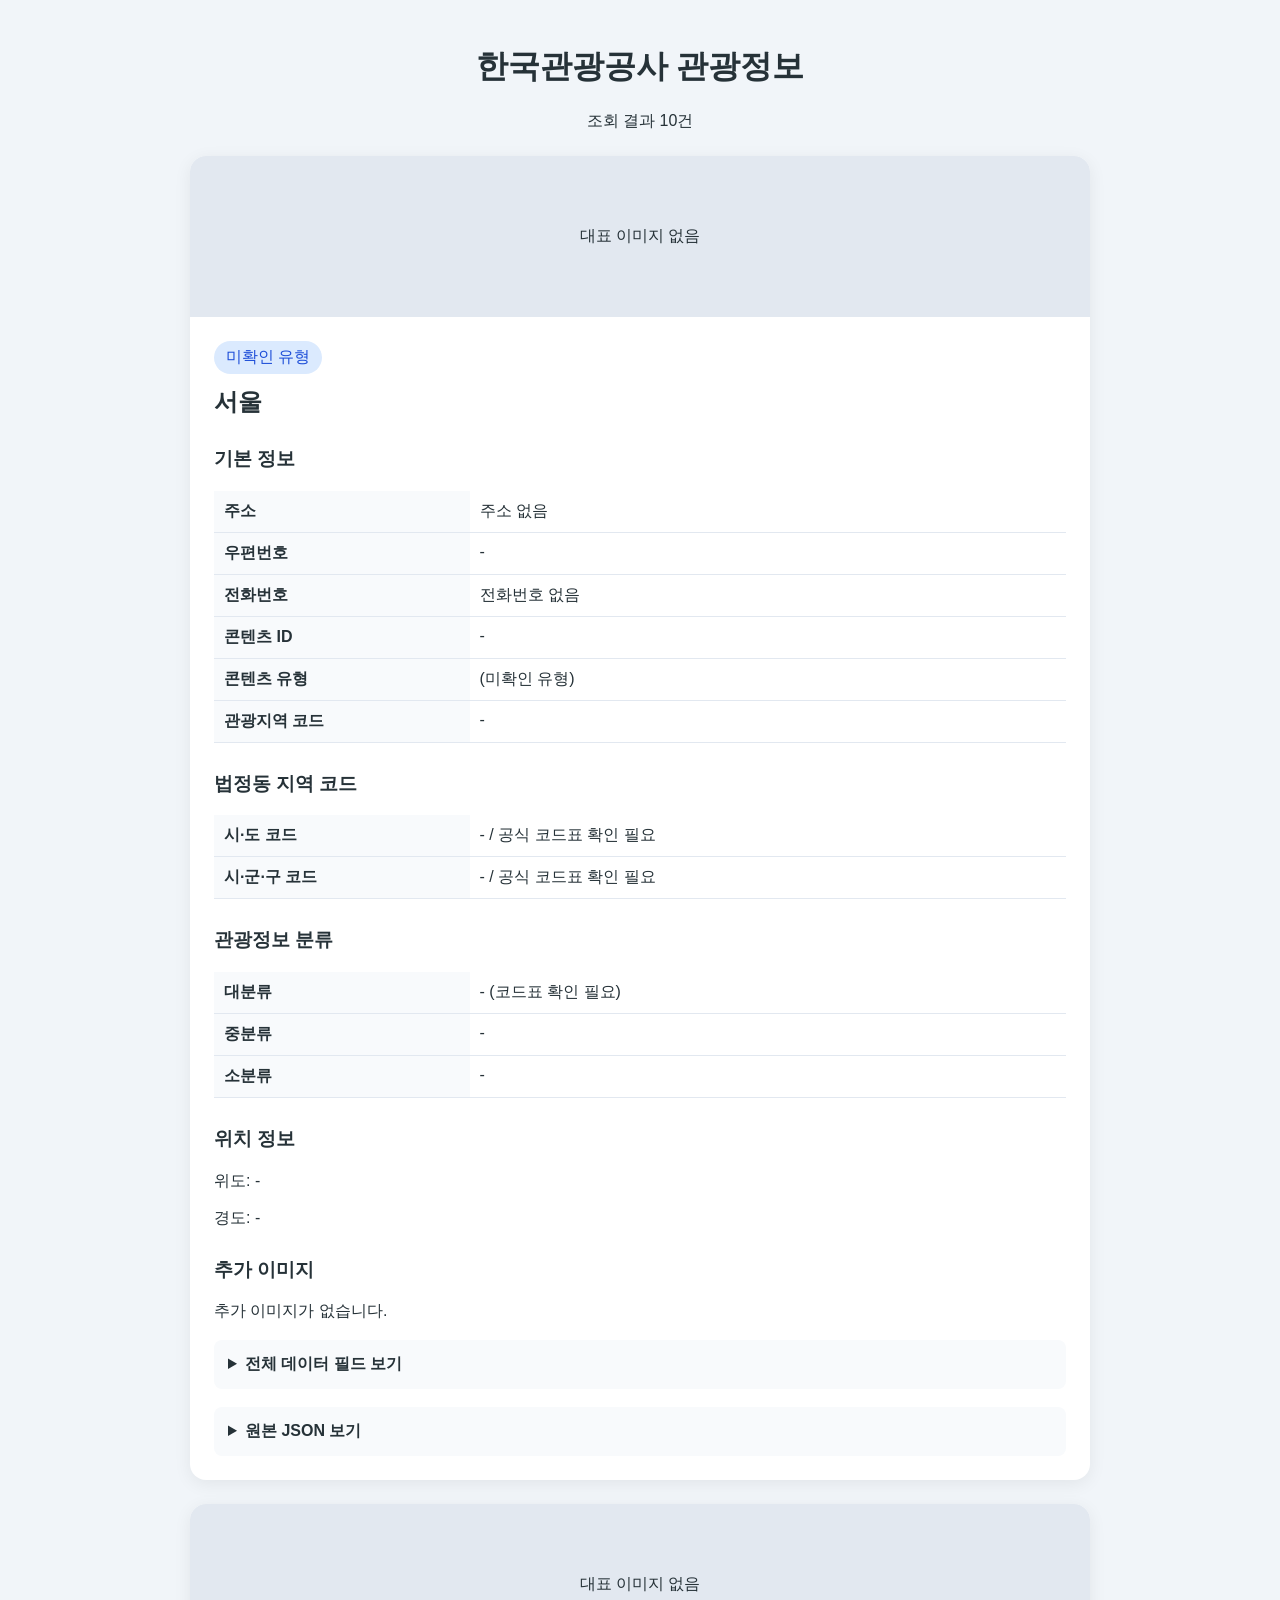
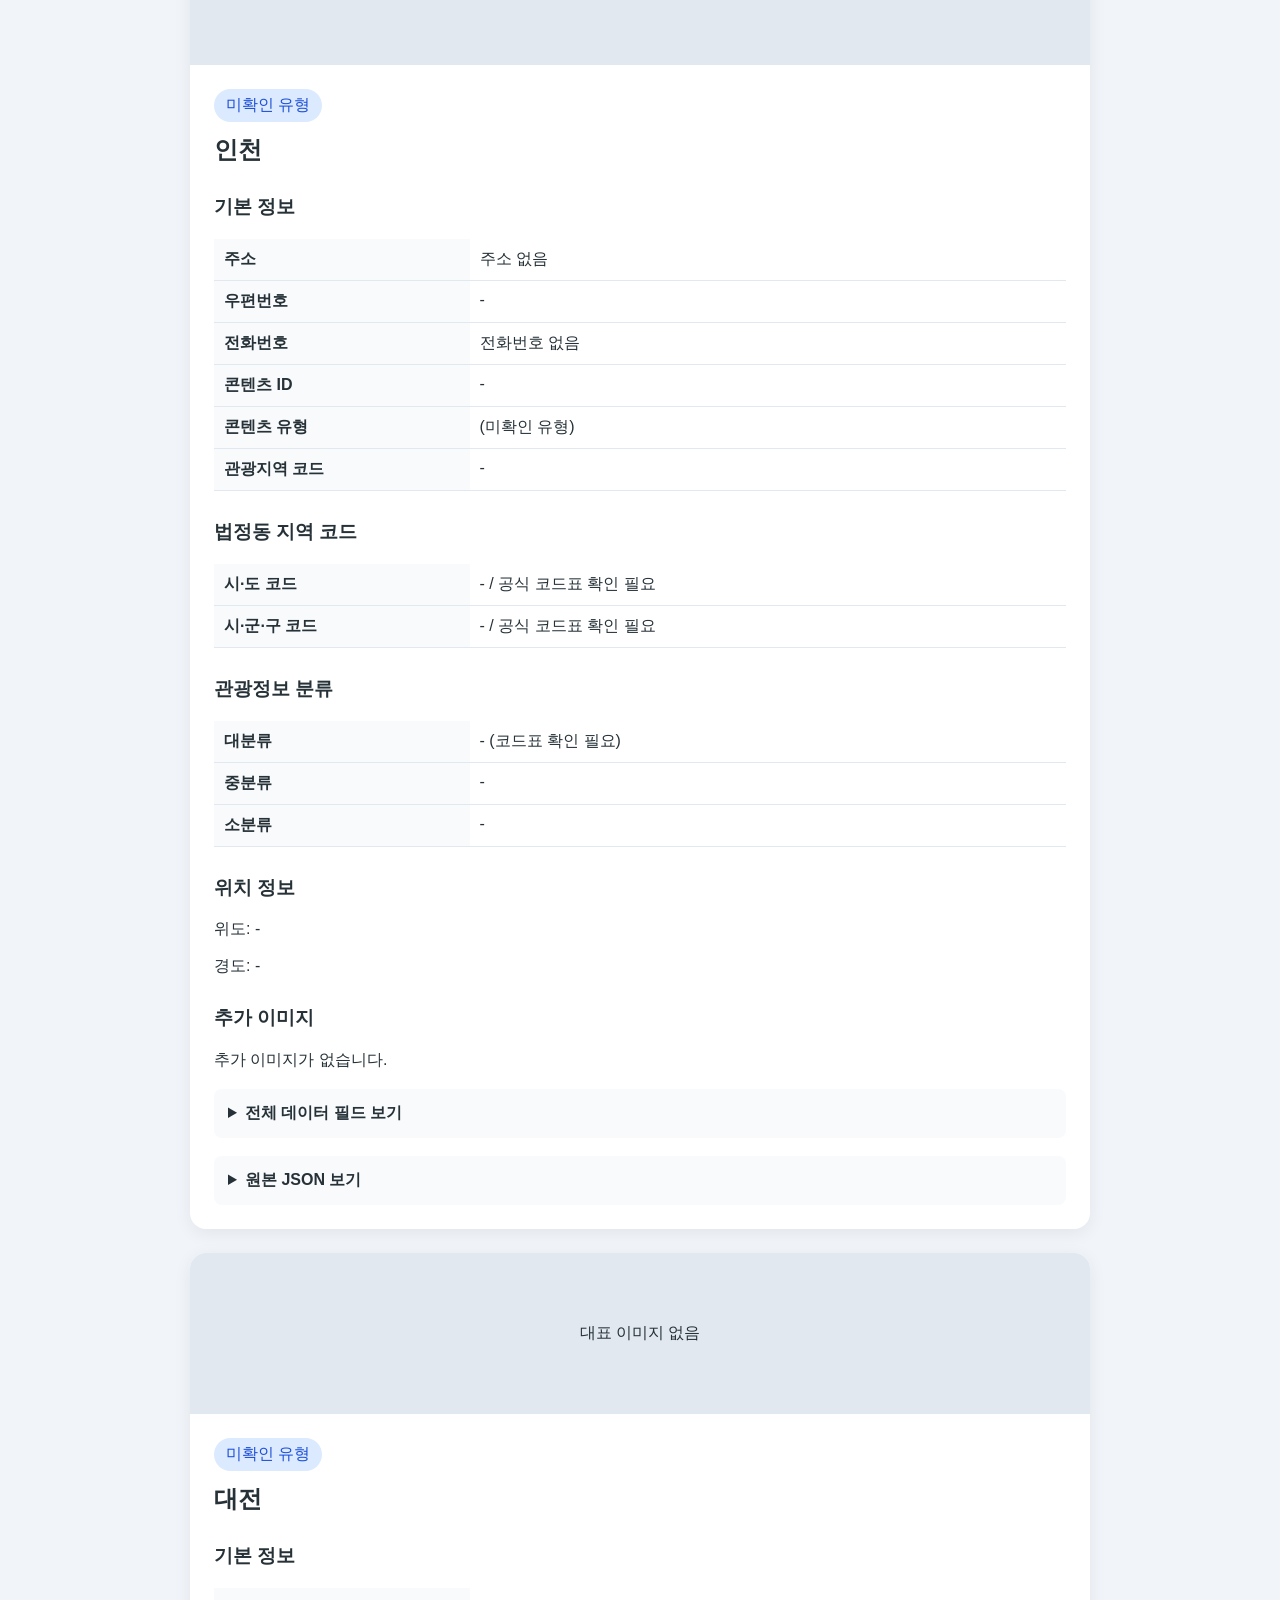
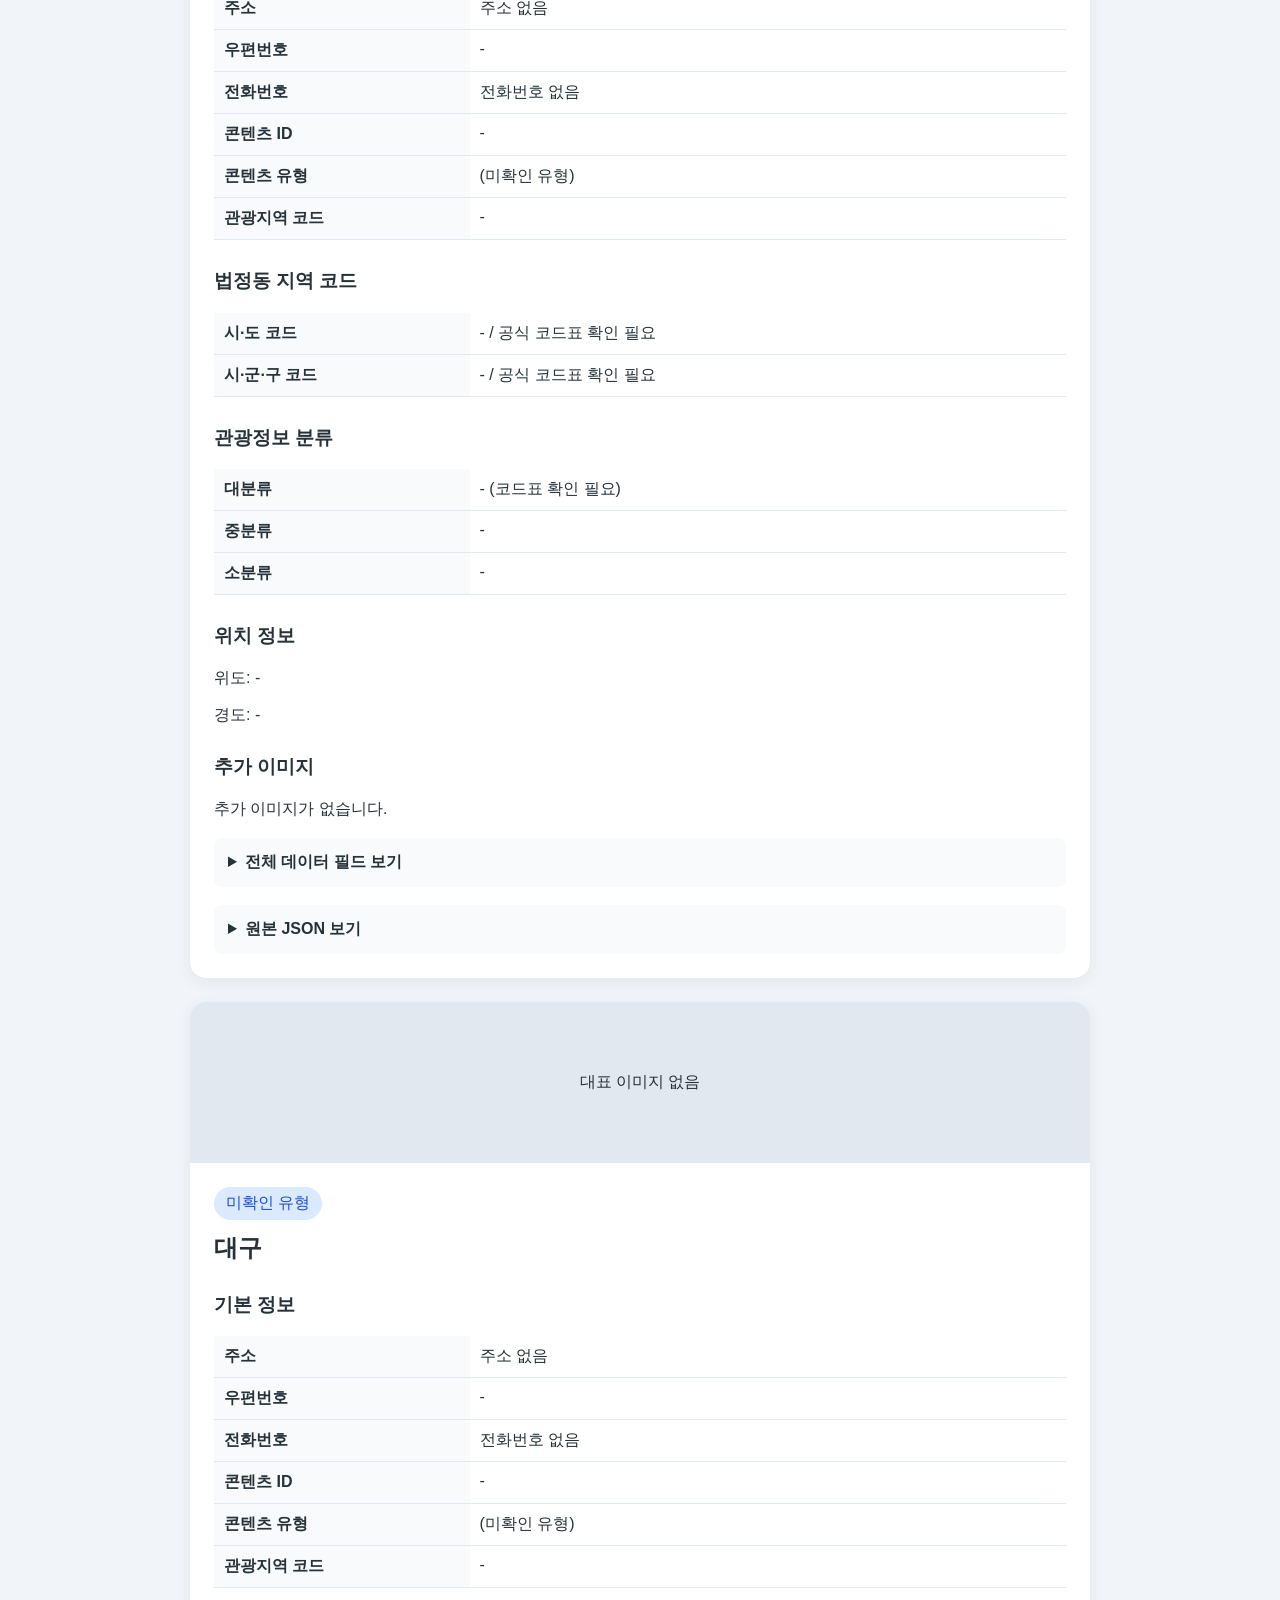
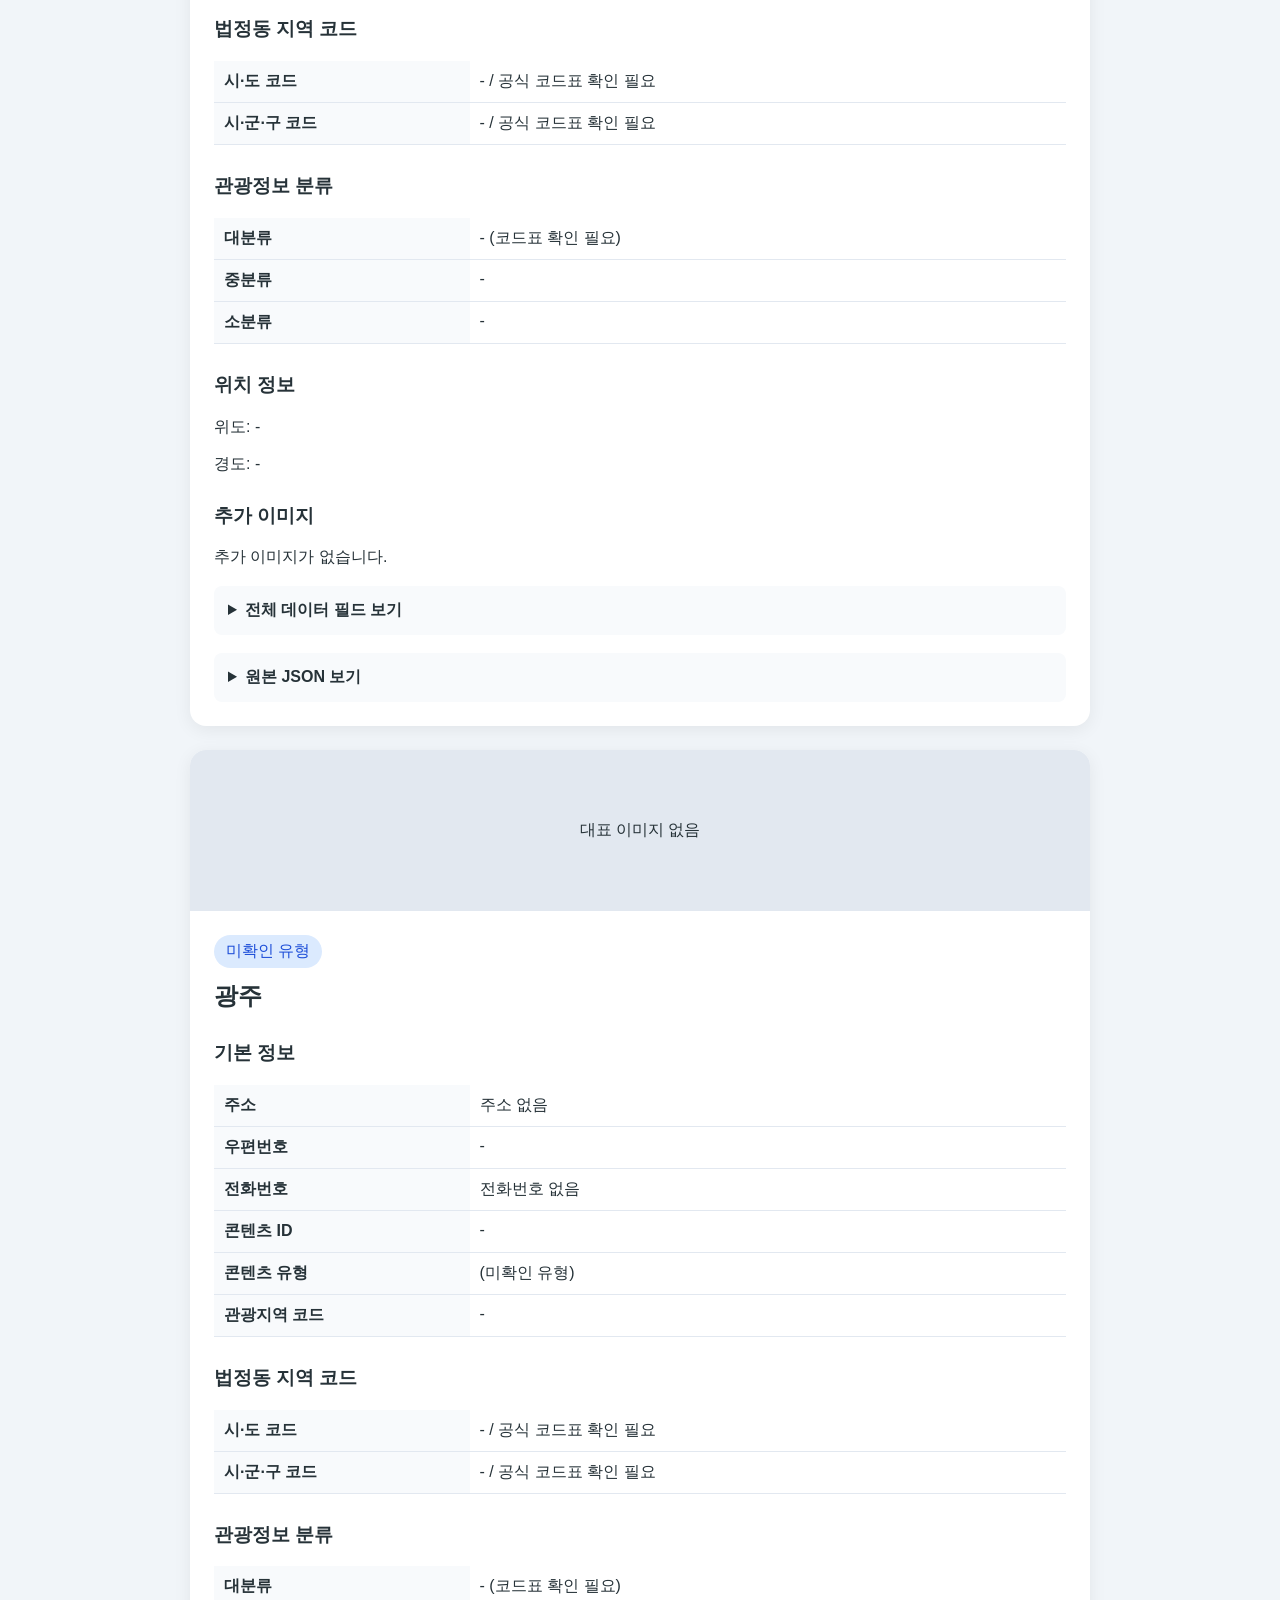
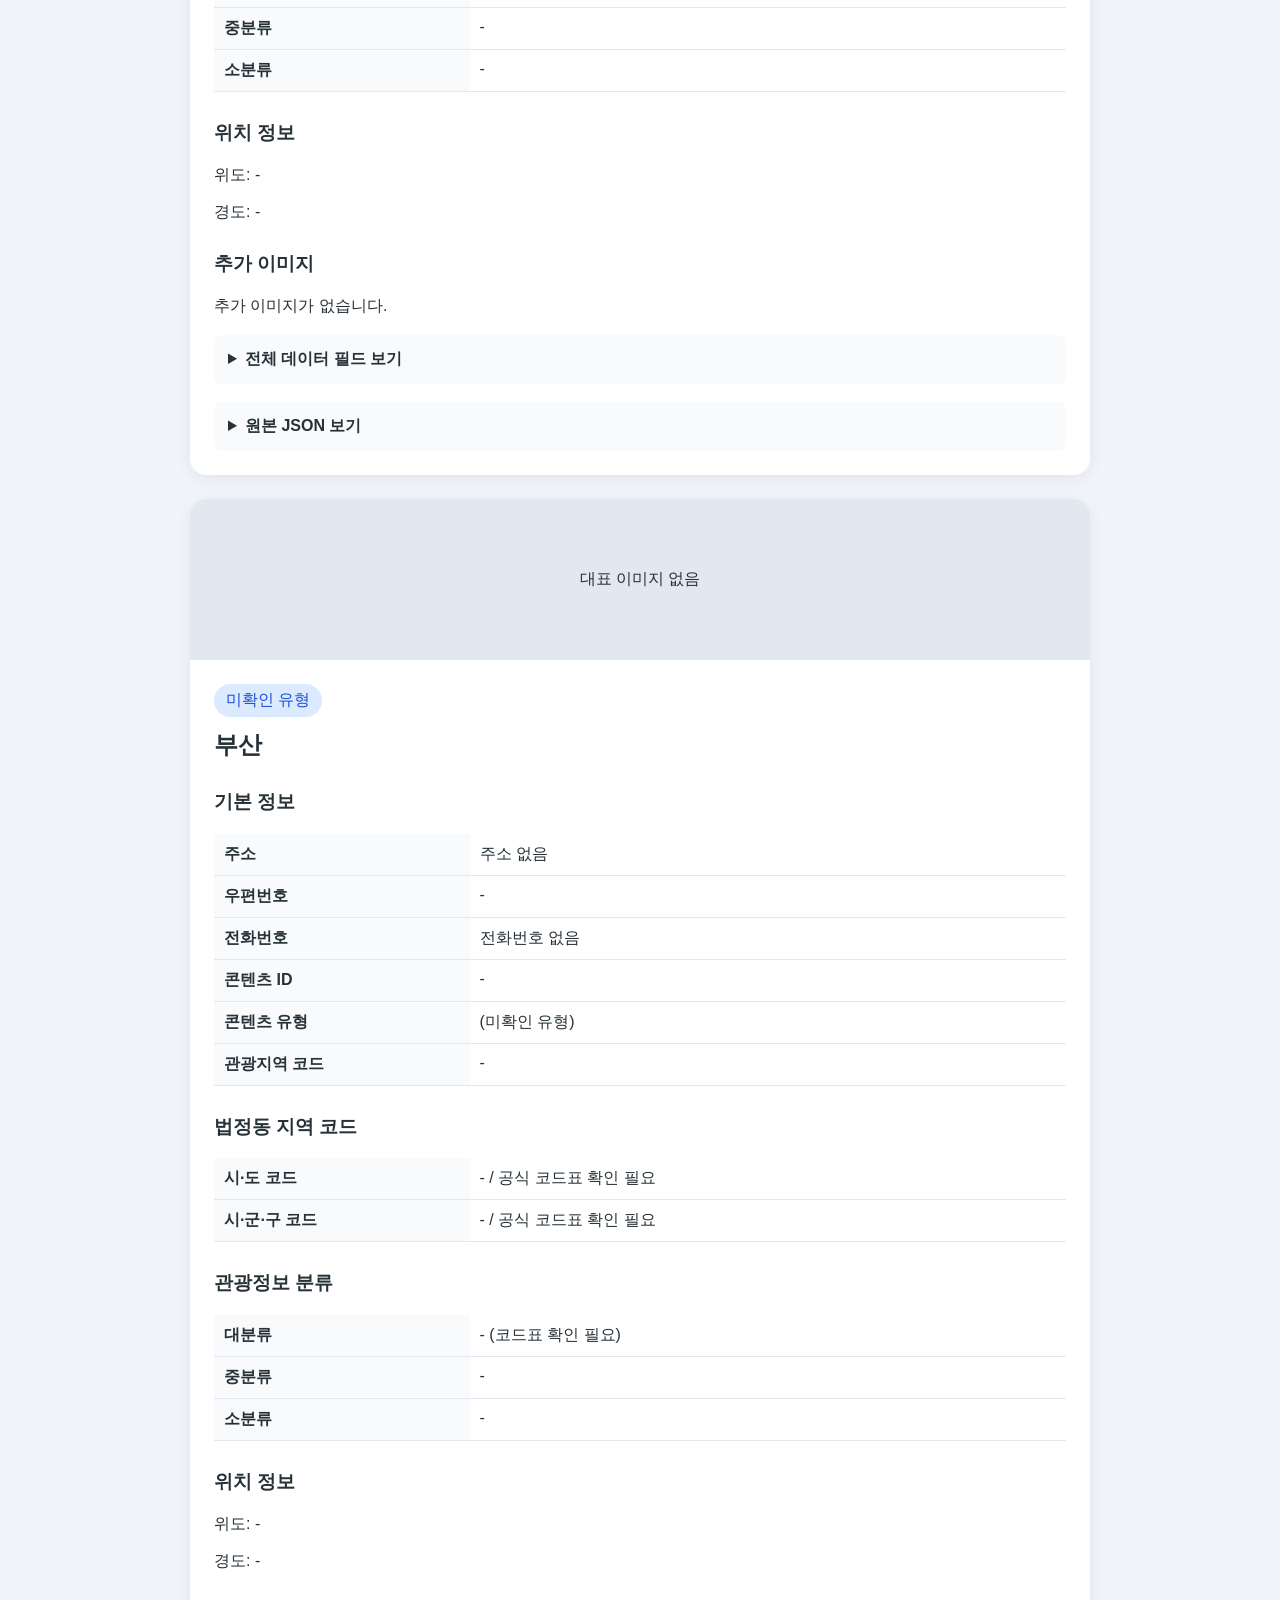
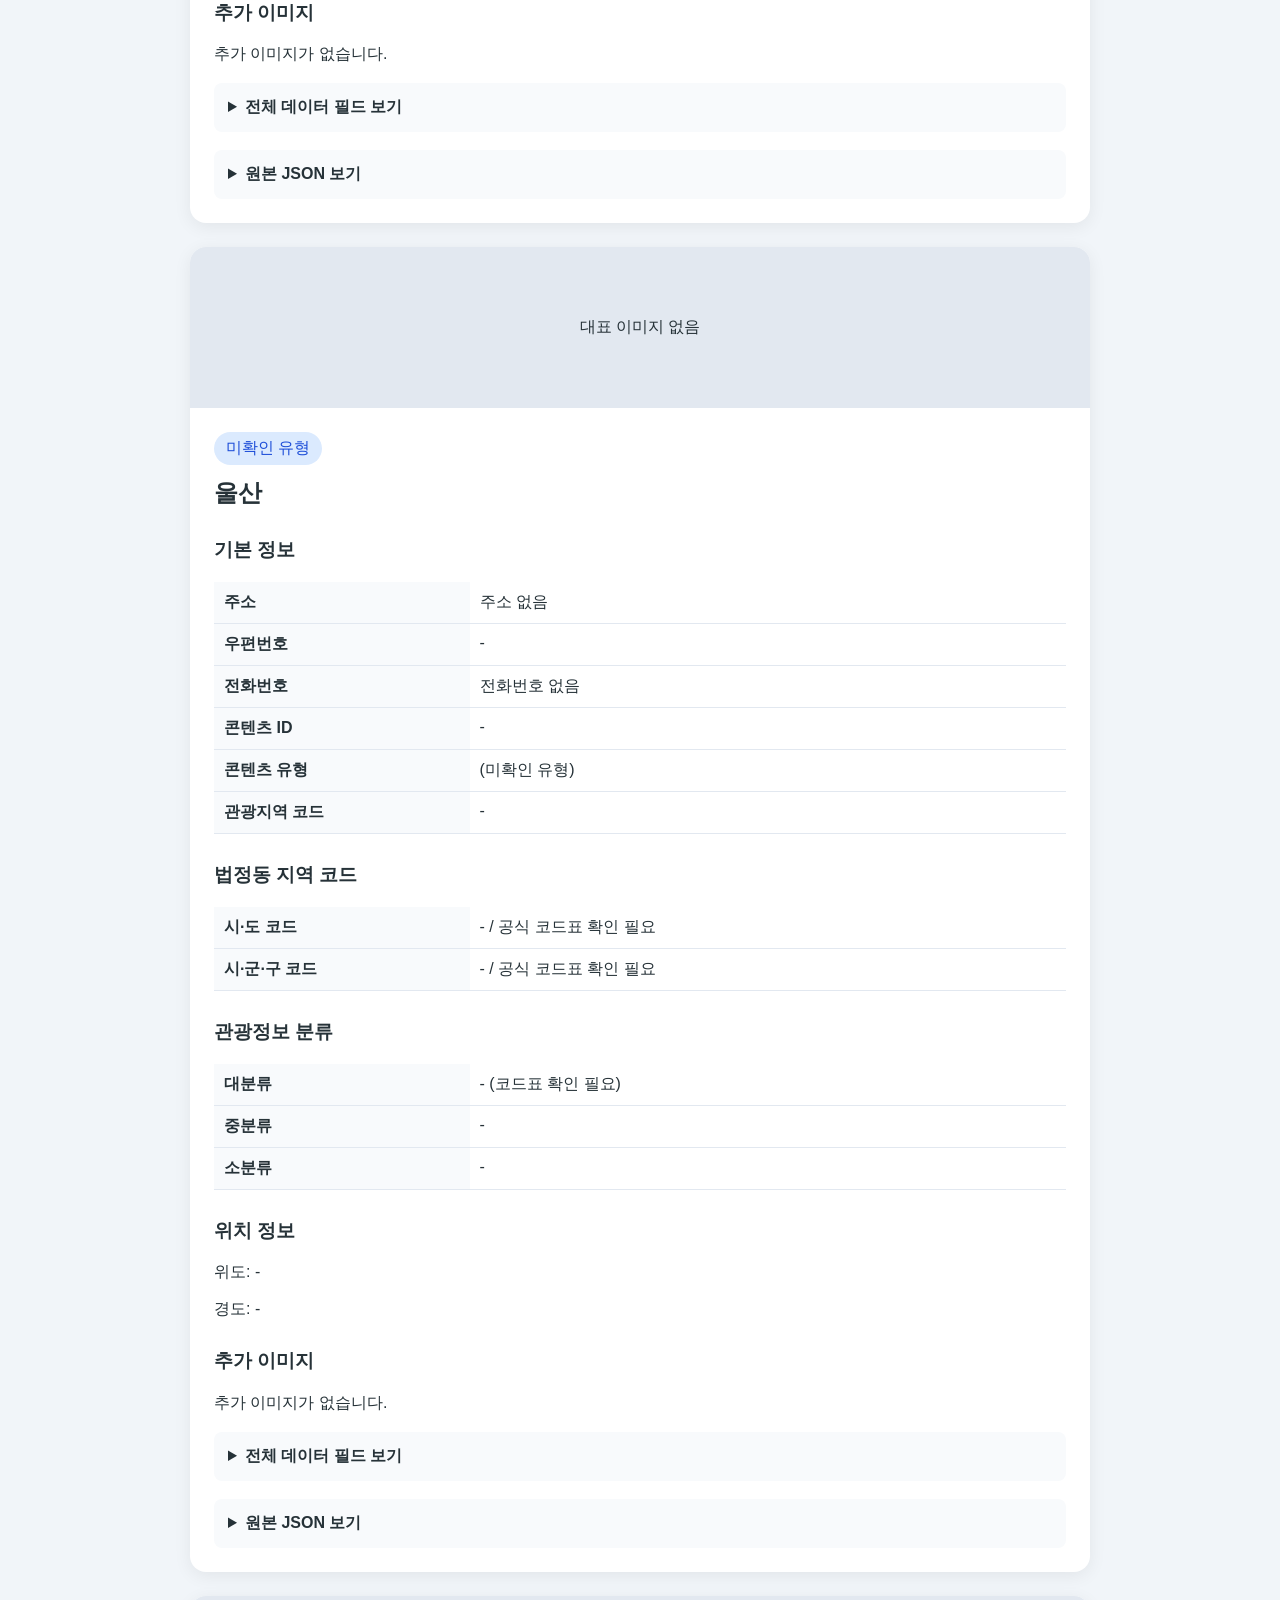
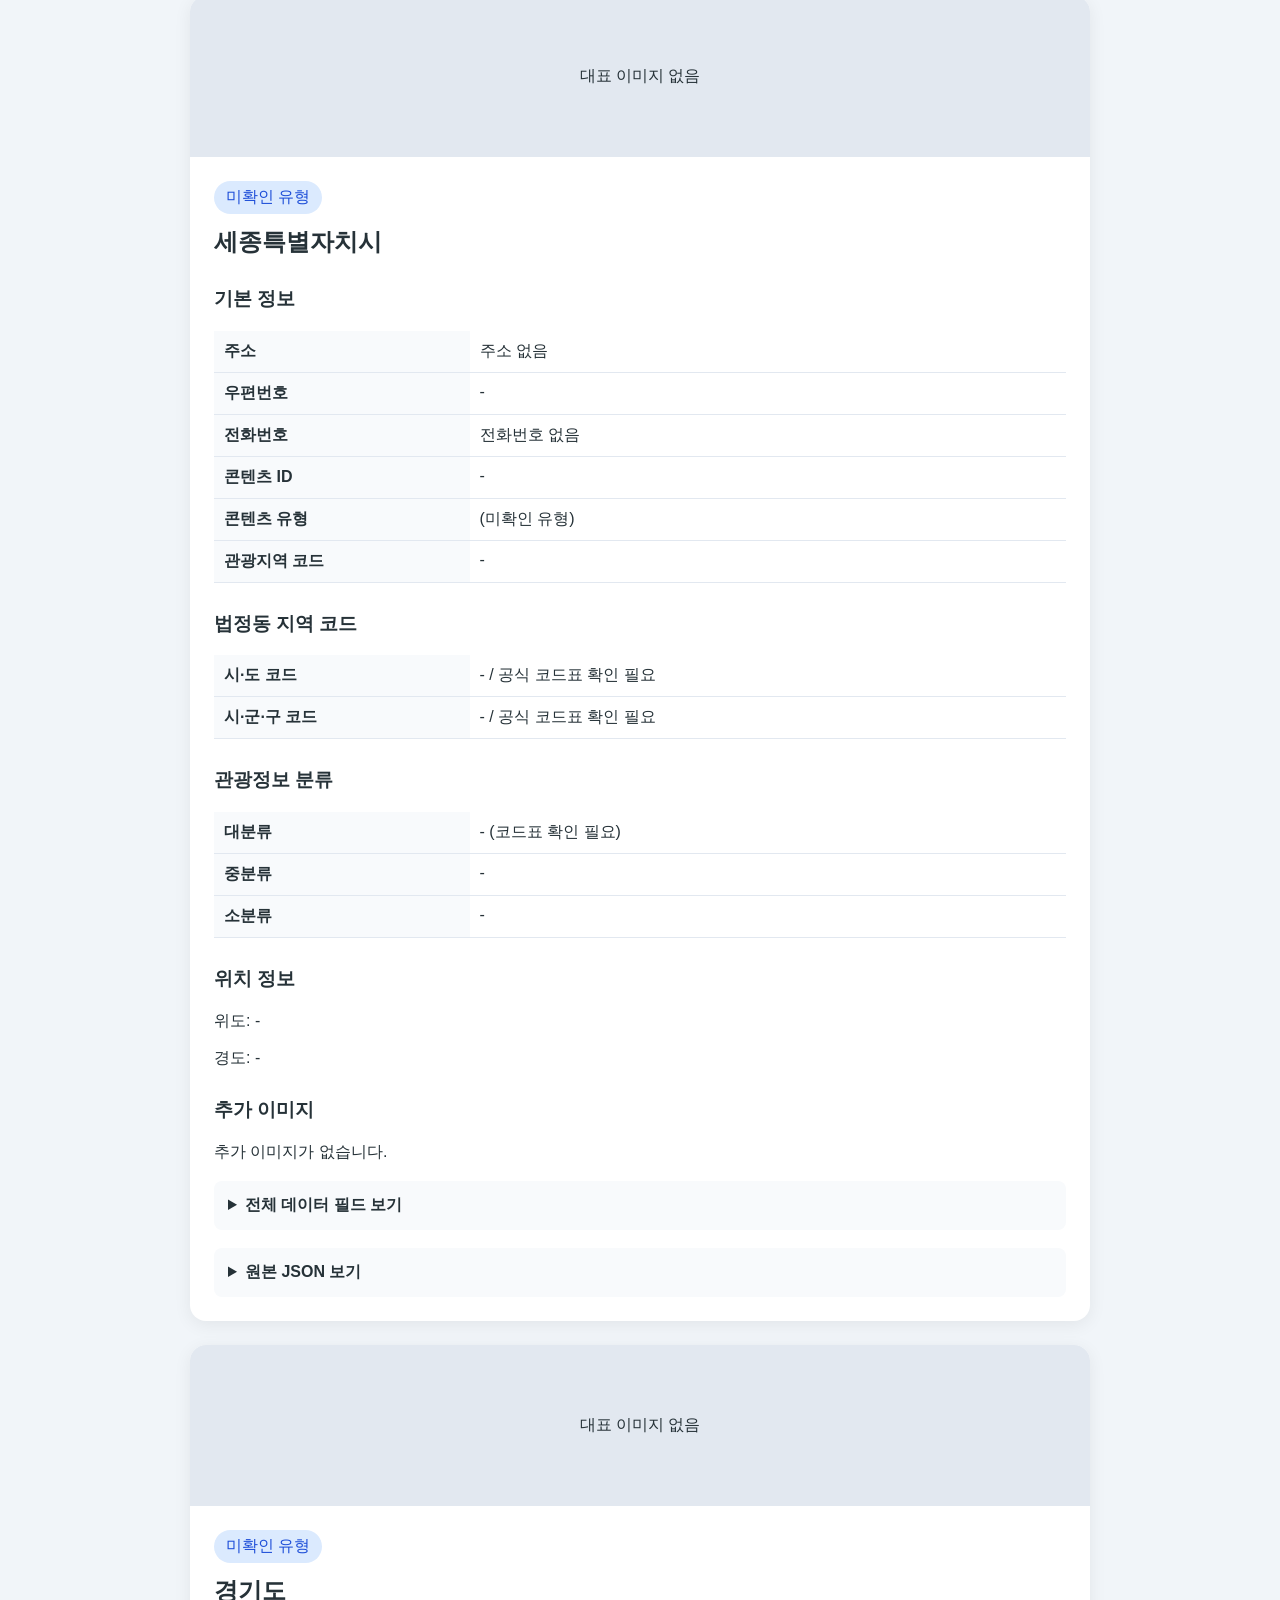
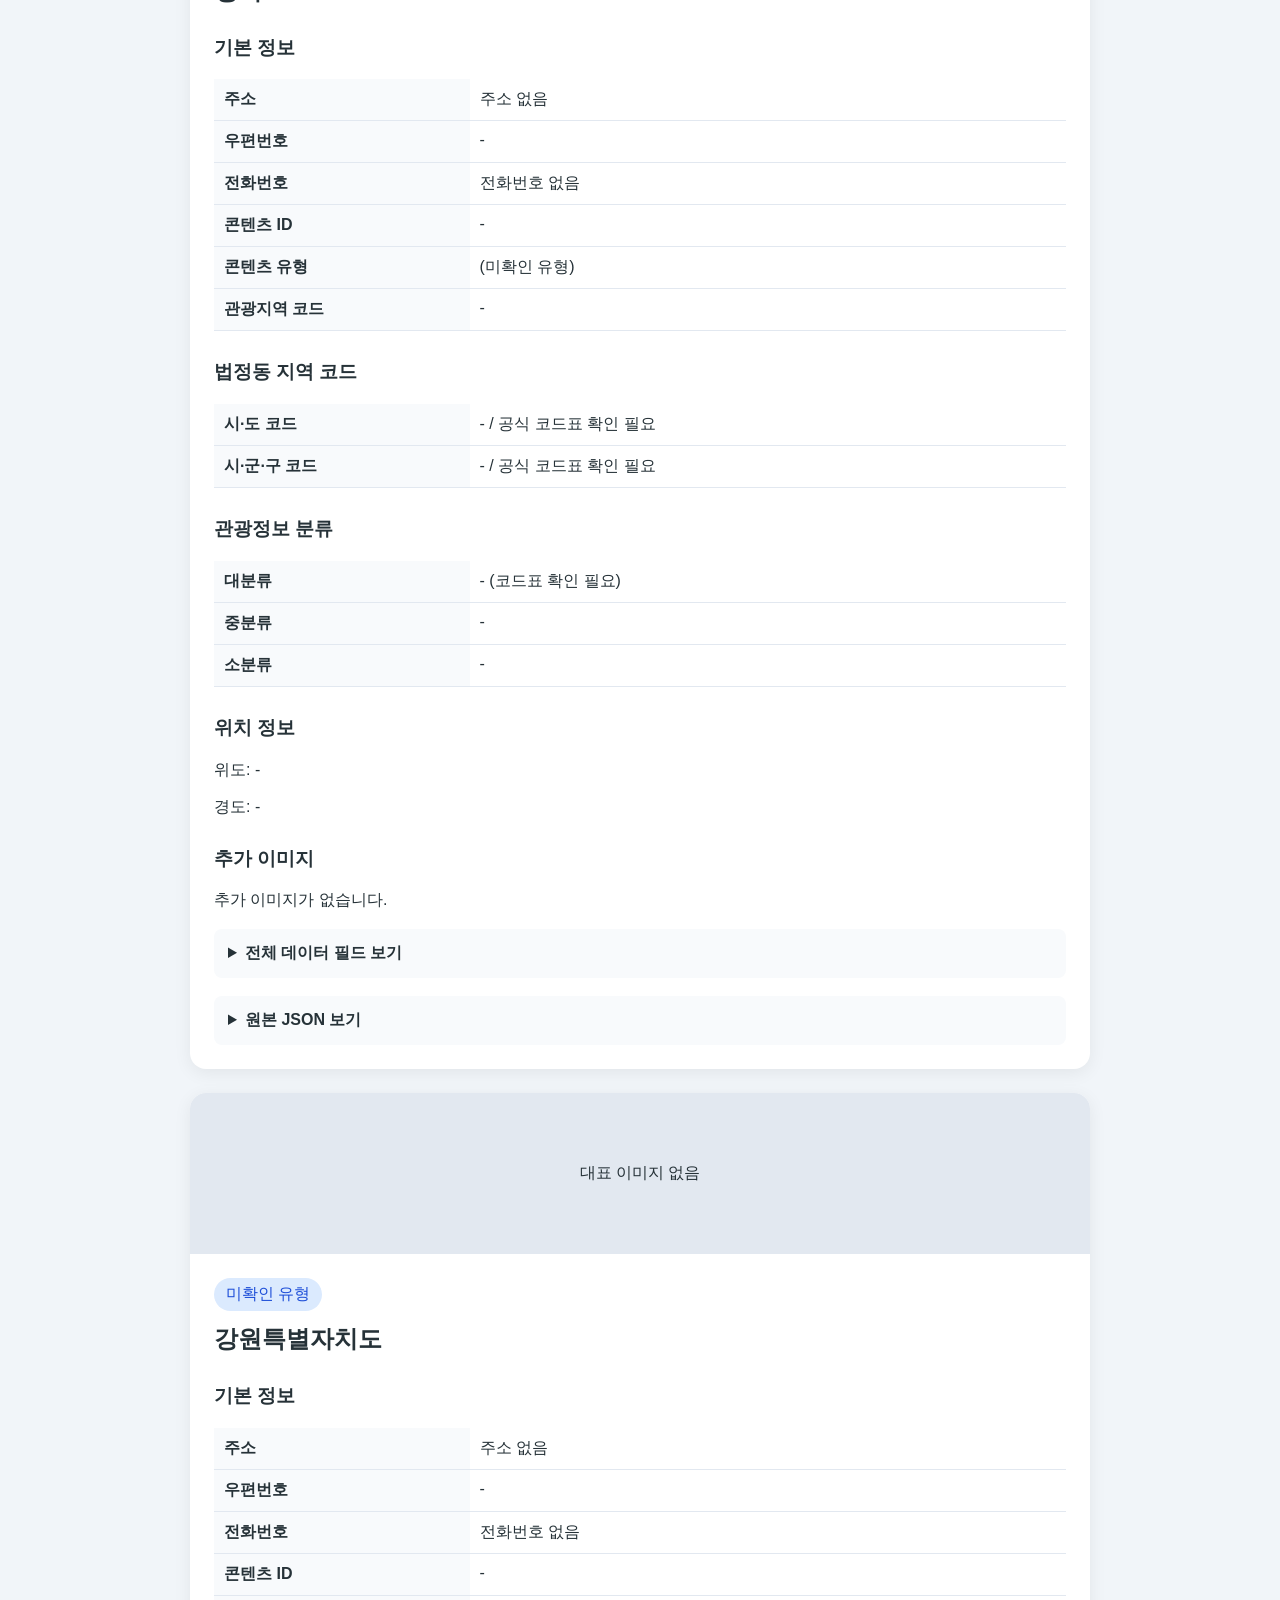
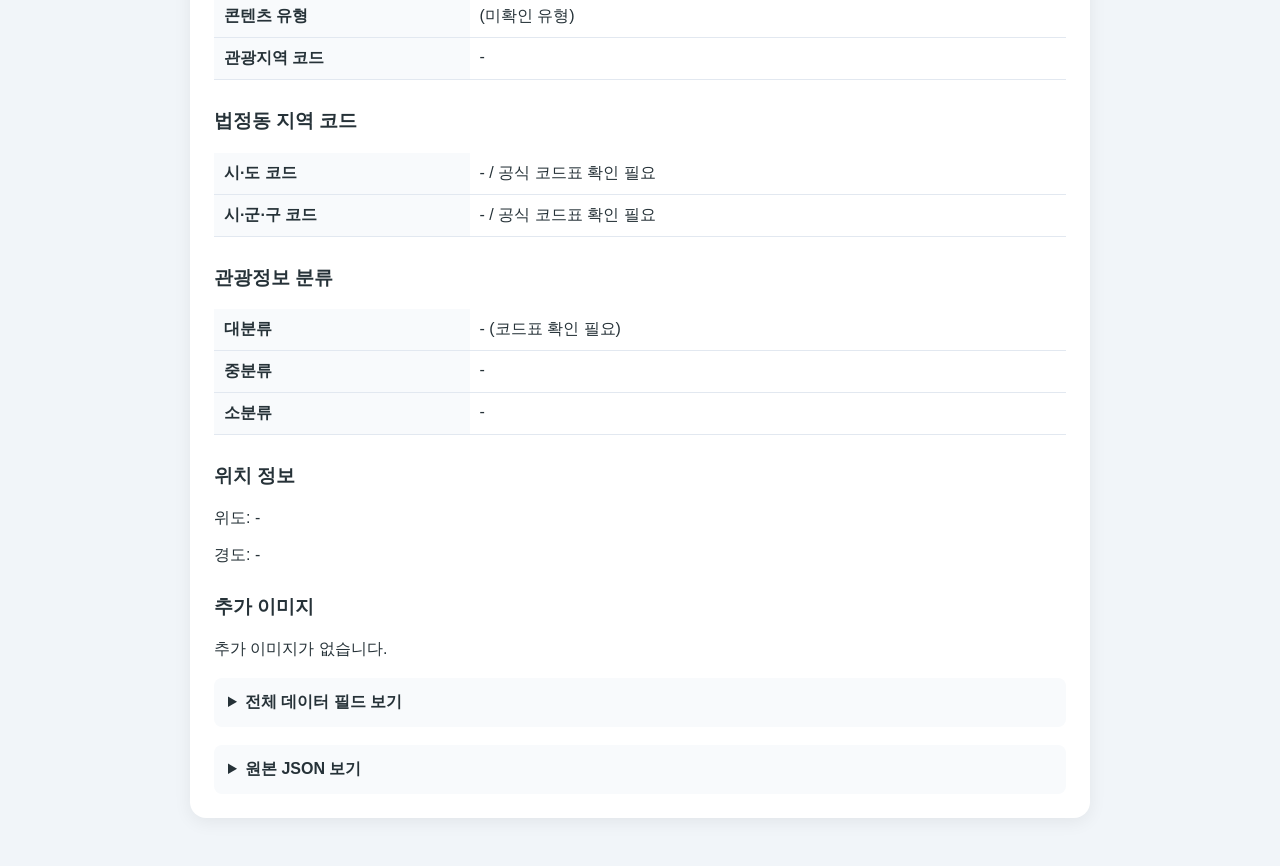
<file: tour_data/area_codes.html>
<!DOCTYPE html>
<html lang="ko">
<head>
<meta charset="UTF-8">
<meta name="viewport" content="width=device-width, initial-scale=1">
<title>한국관광공사 관광정보</title>

<style>
* { box-sizing: border-box; }

body {
    margin: 0;
    padding: 24px;
    background: #f1f5f9;
    color: #263238;
    font-family: Arial, "Malgun Gothic", sans-serif;
}

h1 { text-align: center; }
h2 { margin-top: 12px; }
h3 { margin-top: 28px; }

.card {
    max-width: 900px;
    margin: 24px auto;
    background: white;
    border-radius: 16px;
    overflow: hidden;
    box-shadow: 0 4px 18px #0001;
}

.hero img {
    display: block;
    width: 100%;
    max-height: 430px;
    object-fit: cover;
}

.content { padding: 24px; }

.badge {
    display: inline-block;
    padding: 6px 12px;
    border-radius: 20px;
    background: #dbeafe;
    color: #1d4ed8;
}

.no-image {
    padding: 70px 20px;
    background: #e2e8f0;
    text-align: center;
}

table {
    width: 100%;
    border-collapse: collapse;
    margin: 12px 0 24px;
    overflow-wrap: anywhere;
}

th, td {
    padding: 10px;
    border-bottom: 1px solid #e2e8f0;
    text-align: left;
    vertical-align: top;
}

th {
    width: 30%;
    background: #f8fafc;
}

.gallery img {
    max-width: 100%;
    max-height: 300px;
    object-fit: contain;
}

details {
    margin-top: 18px;
    padding: 14px;
    background: #f8fafc;
    border-radius: 8px;
}

summary {
    cursor: pointer;
    font-weight: bold;
}

pre {
    white-space: pre-wrap;
    overflow-wrap: anywhere;
}

a { color: #0369a1; }

@media (max-width: 600px) {
    body { padding: 10px; }
    .content { padding: 14px; }
    th { width: 38%; }
}
</style>
</head>

<body>
<h1>한국관광공사 관광정보</h1>
<p style="text-align:center">조회 결과 10건</p>


        <article class="card">
            <div class="hero"><div class="no-image">대표 이미지 없음</div></div>

            <div class="content">
                <span class="badge">미확인 유형</span>
                <h2>서울</h2>

                <h3>기본 정보</h3>
                <table>
                    <tr><th>주소</th>
                        <td>주소 없음 </td></tr>
                    <tr><th>우편번호</th>
                        <td>-</td></tr>
                    <tr><th>전화번호</th>
                        <td>전화번호 없음</td></tr>
                    <tr><th>콘텐츠 ID</th>
                        <td>-</td></tr>
                    <tr><th>콘텐츠 유형</th>
                        <td> (미확인 유형)</td></tr>
                    <tr><th>관광지역 코드</th>
                        <td>-</td></tr>
                </table>

                <h3>법정동 지역 코드</h3>
                <table>
                    <tr><th>시·도 코드</th>
                        <td>- / 공식 코드표 확인 필요</td></tr>
                    <tr><th>시·군·구 코드</th>
                        <td>- / 공식 코드표 확인 필요</td></tr>
                </table>

                <h3>관광정보 분류</h3>
                <table>
                    <tr><th>대분류</th>
                        <td>- (코드표 확인 필요)</td></tr>
                    <tr><th>중분류</th>
                        <td>-</td></tr>
                    <tr><th>소분류</th>
                        <td>-</td></tr>
                </table>

                <h3>위치 정보</h3>
                <p>위도: -</p>
                <p>경도: -</p>
                

                <h3>추가 이미지</h3>
                <div class="gallery">
                    <p>추가 이미지가 없습니다.</p>
                </div>

                <details>
                    <summary>전체 데이터 필드 보기</summary>
                    <table><tr><th>rnum</th><td>1</td></tr><tr><th>code</th><td>1</td></tr><tr><th>name</th><td>서울</td></tr></table>
                </details>

                <details>
                    <summary>원본 JSON 보기</summary>
                    <pre>{
  &quot;rnum&quot;: 1,
  &quot;code&quot;: &quot;1&quot;,
  &quot;name&quot;: &quot;서울&quot;
}</pre>
                </details>
            </div>
        </article>
        
        <article class="card">
            <div class="hero"><div class="no-image">대표 이미지 없음</div></div>

            <div class="content">
                <span class="badge">미확인 유형</span>
                <h2>인천</h2>

                <h3>기본 정보</h3>
                <table>
                    <tr><th>주소</th>
                        <td>주소 없음 </td></tr>
                    <tr><th>우편번호</th>
                        <td>-</td></tr>
                    <tr><th>전화번호</th>
                        <td>전화번호 없음</td></tr>
                    <tr><th>콘텐츠 ID</th>
                        <td>-</td></tr>
                    <tr><th>콘텐츠 유형</th>
                        <td> (미확인 유형)</td></tr>
                    <tr><th>관광지역 코드</th>
                        <td>-</td></tr>
                </table>

                <h3>법정동 지역 코드</h3>
                <table>
                    <tr><th>시·도 코드</th>
                        <td>- / 공식 코드표 확인 필요</td></tr>
                    <tr><th>시·군·구 코드</th>
                        <td>- / 공식 코드표 확인 필요</td></tr>
                </table>

                <h3>관광정보 분류</h3>
                <table>
                    <tr><th>대분류</th>
                        <td>- (코드표 확인 필요)</td></tr>
                    <tr><th>중분류</th>
                        <td>-</td></tr>
                    <tr><th>소분류</th>
                        <td>-</td></tr>
                </table>

                <h3>위치 정보</h3>
                <p>위도: -</p>
                <p>경도: -</p>
                

                <h3>추가 이미지</h3>
                <div class="gallery">
                    <p>추가 이미지가 없습니다.</p>
                </div>

                <details>
                    <summary>전체 데이터 필드 보기</summary>
                    <table><tr><th>rnum</th><td>2</td></tr><tr><th>code</th><td>2</td></tr><tr><th>name</th><td>인천</td></tr></table>
                </details>

                <details>
                    <summary>원본 JSON 보기</summary>
                    <pre>{
  &quot;rnum&quot;: 2,
  &quot;code&quot;: &quot;2&quot;,
  &quot;name&quot;: &quot;인천&quot;
}</pre>
                </details>
            </div>
        </article>
        
        <article class="card">
            <div class="hero"><div class="no-image">대표 이미지 없음</div></div>

            <div class="content">
                <span class="badge">미확인 유형</span>
                <h2>대전</h2>

                <h3>기본 정보</h3>
                <table>
                    <tr><th>주소</th>
                        <td>주소 없음 </td></tr>
                    <tr><th>우편번호</th>
                        <td>-</td></tr>
                    <tr><th>전화번호</th>
                        <td>전화번호 없음</td></tr>
                    <tr><th>콘텐츠 ID</th>
                        <td>-</td></tr>
                    <tr><th>콘텐츠 유형</th>
                        <td> (미확인 유형)</td></tr>
                    <tr><th>관광지역 코드</th>
                        <td>-</td></tr>
                </table>

                <h3>법정동 지역 코드</h3>
                <table>
                    <tr><th>시·도 코드</th>
                        <td>- / 공식 코드표 확인 필요</td></tr>
                    <tr><th>시·군·구 코드</th>
                        <td>- / 공식 코드표 확인 필요</td></tr>
                </table>

                <h3>관광정보 분류</h3>
                <table>
                    <tr><th>대분류</th>
                        <td>- (코드표 확인 필요)</td></tr>
                    <tr><th>중분류</th>
                        <td>-</td></tr>
                    <tr><th>소분류</th>
                        <td>-</td></tr>
                </table>

                <h3>위치 정보</h3>
                <p>위도: -</p>
                <p>경도: -</p>
                

                <h3>추가 이미지</h3>
                <div class="gallery">
                    <p>추가 이미지가 없습니다.</p>
                </div>

                <details>
                    <summary>전체 데이터 필드 보기</summary>
                    <table><tr><th>rnum</th><td>3</td></tr><tr><th>code</th><td>3</td></tr><tr><th>name</th><td>대전</td></tr></table>
                </details>

                <details>
                    <summary>원본 JSON 보기</summary>
                    <pre>{
  &quot;rnum&quot;: 3,
  &quot;code&quot;: &quot;3&quot;,
  &quot;name&quot;: &quot;대전&quot;
}</pre>
                </details>
            </div>
        </article>
        
        <article class="card">
            <div class="hero"><div class="no-image">대표 이미지 없음</div></div>

            <div class="content">
                <span class="badge">미확인 유형</span>
                <h2>대구</h2>

                <h3>기본 정보</h3>
                <table>
                    <tr><th>주소</th>
                        <td>주소 없음 </td></tr>
                    <tr><th>우편번호</th>
                        <td>-</td></tr>
                    <tr><th>전화번호</th>
                        <td>전화번호 없음</td></tr>
                    <tr><th>콘텐츠 ID</th>
                        <td>-</td></tr>
                    <tr><th>콘텐츠 유형</th>
                        <td> (미확인 유형)</td></tr>
                    <tr><th>관광지역 코드</th>
                        <td>-</td></tr>
                </table>

                <h3>법정동 지역 코드</h3>
                <table>
                    <tr><th>시·도 코드</th>
                        <td>- / 공식 코드표 확인 필요</td></tr>
                    <tr><th>시·군·구 코드</th>
                        <td>- / 공식 코드표 확인 필요</td></tr>
                </table>

                <h3>관광정보 분류</h3>
                <table>
                    <tr><th>대분류</th>
                        <td>- (코드표 확인 필요)</td></tr>
                    <tr><th>중분류</th>
                        <td>-</td></tr>
                    <tr><th>소분류</th>
                        <td>-</td></tr>
                </table>

                <h3>위치 정보</h3>
                <p>위도: -</p>
                <p>경도: -</p>
                

                <h3>추가 이미지</h3>
                <div class="gallery">
                    <p>추가 이미지가 없습니다.</p>
                </div>

                <details>
                    <summary>전체 데이터 필드 보기</summary>
                    <table><tr><th>rnum</th><td>4</td></tr><tr><th>code</th><td>4</td></tr><tr><th>name</th><td>대구</td></tr></table>
                </details>

                <details>
                    <summary>원본 JSON 보기</summary>
                    <pre>{
  &quot;rnum&quot;: 4,
  &quot;code&quot;: &quot;4&quot;,
  &quot;name&quot;: &quot;대구&quot;
}</pre>
                </details>
            </div>
        </article>
        
        <article class="card">
            <div class="hero"><div class="no-image">대표 이미지 없음</div></div>

            <div class="content">
                <span class="badge">미확인 유형</span>
                <h2>광주</h2>

                <h3>기본 정보</h3>
                <table>
                    <tr><th>주소</th>
                        <td>주소 없음 </td></tr>
                    <tr><th>우편번호</th>
                        <td>-</td></tr>
                    <tr><th>전화번호</th>
                        <td>전화번호 없음</td></tr>
                    <tr><th>콘텐츠 ID</th>
                        <td>-</td></tr>
                    <tr><th>콘텐츠 유형</th>
                        <td> (미확인 유형)</td></tr>
                    <tr><th>관광지역 코드</th>
                        <td>-</td></tr>
                </table>

                <h3>법정동 지역 코드</h3>
                <table>
                    <tr><th>시·도 코드</th>
                        <td>- / 공식 코드표 확인 필요</td></tr>
                    <tr><th>시·군·구 코드</th>
                        <td>- / 공식 코드표 확인 필요</td></tr>
                </table>

                <h3>관광정보 분류</h3>
                <table>
                    <tr><th>대분류</th>
                        <td>- (코드표 확인 필요)</td></tr>
                    <tr><th>중분류</th>
                        <td>-</td></tr>
                    <tr><th>소분류</th>
                        <td>-</td></tr>
                </table>

                <h3>위치 정보</h3>
                <p>위도: -</p>
                <p>경도: -</p>
                

                <h3>추가 이미지</h3>
                <div class="gallery">
                    <p>추가 이미지가 없습니다.</p>
                </div>

                <details>
                    <summary>전체 데이터 필드 보기</summary>
                    <table><tr><th>rnum</th><td>5</td></tr><tr><th>code</th><td>5</td></tr><tr><th>name</th><td>광주</td></tr></table>
                </details>

                <details>
                    <summary>원본 JSON 보기</summary>
                    <pre>{
  &quot;rnum&quot;: 5,
  &quot;code&quot;: &quot;5&quot;,
  &quot;name&quot;: &quot;광주&quot;
}</pre>
                </details>
            </div>
        </article>
        
        <article class="card">
            <div class="hero"><div class="no-image">대표 이미지 없음</div></div>

            <div class="content">
                <span class="badge">미확인 유형</span>
                <h2>부산</h2>

                <h3>기본 정보</h3>
                <table>
                    <tr><th>주소</th>
                        <td>주소 없음 </td></tr>
                    <tr><th>우편번호</th>
                        <td>-</td></tr>
                    <tr><th>전화번호</th>
                        <td>전화번호 없음</td></tr>
                    <tr><th>콘텐츠 ID</th>
                        <td>-</td></tr>
                    <tr><th>콘텐츠 유형</th>
                        <td> (미확인 유형)</td></tr>
                    <tr><th>관광지역 코드</th>
                        <td>-</td></tr>
                </table>

                <h3>법정동 지역 코드</h3>
                <table>
                    <tr><th>시·도 코드</th>
                        <td>- / 공식 코드표 확인 필요</td></tr>
                    <tr><th>시·군·구 코드</th>
                        <td>- / 공식 코드표 확인 필요</td></tr>
                </table>

                <h3>관광정보 분류</h3>
                <table>
                    <tr><th>대분류</th>
                        <td>- (코드표 확인 필요)</td></tr>
                    <tr><th>중분류</th>
                        <td>-</td></tr>
                    <tr><th>소분류</th>
                        <td>-</td></tr>
                </table>

                <h3>위치 정보</h3>
                <p>위도: -</p>
                <p>경도: -</p>
                

                <h3>추가 이미지</h3>
                <div class="gallery">
                    <p>추가 이미지가 없습니다.</p>
                </div>

                <details>
                    <summary>전체 데이터 필드 보기</summary>
                    <table><tr><th>rnum</th><td>6</td></tr><tr><th>code</th><td>6</td></tr><tr><th>name</th><td>부산</td></tr></table>
                </details>

                <details>
                    <summary>원본 JSON 보기</summary>
                    <pre>{
  &quot;rnum&quot;: 6,
  &quot;code&quot;: &quot;6&quot;,
  &quot;name&quot;: &quot;부산&quot;
}</pre>
                </details>
            </div>
        </article>
        
        <article class="card">
            <div class="hero"><div class="no-image">대표 이미지 없음</div></div>

            <div class="content">
                <span class="badge">미확인 유형</span>
                <h2>울산</h2>

                <h3>기본 정보</h3>
                <table>
                    <tr><th>주소</th>
                        <td>주소 없음 </td></tr>
                    <tr><th>우편번호</th>
                        <td>-</td></tr>
                    <tr><th>전화번호</th>
                        <td>전화번호 없음</td></tr>
                    <tr><th>콘텐츠 ID</th>
                        <td>-</td></tr>
                    <tr><th>콘텐츠 유형</th>
                        <td> (미확인 유형)</td></tr>
                    <tr><th>관광지역 코드</th>
                        <td>-</td></tr>
                </table>

                <h3>법정동 지역 코드</h3>
                <table>
                    <tr><th>시·도 코드</th>
                        <td>- / 공식 코드표 확인 필요</td></tr>
                    <tr><th>시·군·구 코드</th>
                        <td>- / 공식 코드표 확인 필요</td></tr>
                </table>

                <h3>관광정보 분류</h3>
                <table>
                    <tr><th>대분류</th>
                        <td>- (코드표 확인 필요)</td></tr>
                    <tr><th>중분류</th>
                        <td>-</td></tr>
                    <tr><th>소분류</th>
                        <td>-</td></tr>
                </table>

                <h3>위치 정보</h3>
                <p>위도: -</p>
                <p>경도: -</p>
                

                <h3>추가 이미지</h3>
                <div class="gallery">
                    <p>추가 이미지가 없습니다.</p>
                </div>

                <details>
                    <summary>전체 데이터 필드 보기</summary>
                    <table><tr><th>rnum</th><td>7</td></tr><tr><th>code</th><td>7</td></tr><tr><th>name</th><td>울산</td></tr></table>
                </details>

                <details>
                    <summary>원본 JSON 보기</summary>
                    <pre>{
  &quot;rnum&quot;: 7,
  &quot;code&quot;: &quot;7&quot;,
  &quot;name&quot;: &quot;울산&quot;
}</pre>
                </details>
            </div>
        </article>
        
        <article class="card">
            <div class="hero"><div class="no-image">대표 이미지 없음</div></div>

            <div class="content">
                <span class="badge">미확인 유형</span>
                <h2>세종특별자치시</h2>

                <h3>기본 정보</h3>
                <table>
                    <tr><th>주소</th>
                        <td>주소 없음 </td></tr>
                    <tr><th>우편번호</th>
                        <td>-</td></tr>
                    <tr><th>전화번호</th>
                        <td>전화번호 없음</td></tr>
                    <tr><th>콘텐츠 ID</th>
                        <td>-</td></tr>
                    <tr><th>콘텐츠 유형</th>
                        <td> (미확인 유형)</td></tr>
                    <tr><th>관광지역 코드</th>
                        <td>-</td></tr>
                </table>

                <h3>법정동 지역 코드</h3>
                <table>
                    <tr><th>시·도 코드</th>
                        <td>- / 공식 코드표 확인 필요</td></tr>
                    <tr><th>시·군·구 코드</th>
                        <td>- / 공식 코드표 확인 필요</td></tr>
                </table>

                <h3>관광정보 분류</h3>
                <table>
                    <tr><th>대분류</th>
                        <td>- (코드표 확인 필요)</td></tr>
                    <tr><th>중분류</th>
                        <td>-</td></tr>
                    <tr><th>소분류</th>
                        <td>-</td></tr>
                </table>

                <h3>위치 정보</h3>
                <p>위도: -</p>
                <p>경도: -</p>
                

                <h3>추가 이미지</h3>
                <div class="gallery">
                    <p>추가 이미지가 없습니다.</p>
                </div>

                <details>
                    <summary>전체 데이터 필드 보기</summary>
                    <table><tr><th>rnum</th><td>8</td></tr><tr><th>code</th><td>8</td></tr><tr><th>name</th><td>세종특별자치시</td></tr></table>
                </details>

                <details>
                    <summary>원본 JSON 보기</summary>
                    <pre>{
  &quot;rnum&quot;: 8,
  &quot;code&quot;: &quot;8&quot;,
  &quot;name&quot;: &quot;세종특별자치시&quot;
}</pre>
                </details>
            </div>
        </article>
        
        <article class="card">
            <div class="hero"><div class="no-image">대표 이미지 없음</div></div>

            <div class="content">
                <span class="badge">미확인 유형</span>
                <h2>경기도</h2>

                <h3>기본 정보</h3>
                <table>
                    <tr><th>주소</th>
                        <td>주소 없음 </td></tr>
                    <tr><th>우편번호</th>
                        <td>-</td></tr>
                    <tr><th>전화번호</th>
                        <td>전화번호 없음</td></tr>
                    <tr><th>콘텐츠 ID</th>
                        <td>-</td></tr>
                    <tr><th>콘텐츠 유형</th>
                        <td> (미확인 유형)</td></tr>
                    <tr><th>관광지역 코드</th>
                        <td>-</td></tr>
                </table>

                <h3>법정동 지역 코드</h3>
                <table>
                    <tr><th>시·도 코드</th>
                        <td>- / 공식 코드표 확인 필요</td></tr>
                    <tr><th>시·군·구 코드</th>
                        <td>- / 공식 코드표 확인 필요</td></tr>
                </table>

                <h3>관광정보 분류</h3>
                <table>
                    <tr><th>대분류</th>
                        <td>- (코드표 확인 필요)</td></tr>
                    <tr><th>중분류</th>
                        <td>-</td></tr>
                    <tr><th>소분류</th>
                        <td>-</td></tr>
                </table>

                <h3>위치 정보</h3>
                <p>위도: -</p>
                <p>경도: -</p>
                

                <h3>추가 이미지</h3>
                <div class="gallery">
                    <p>추가 이미지가 없습니다.</p>
                </div>

                <details>
                    <summary>전체 데이터 필드 보기</summary>
                    <table><tr><th>rnum</th><td>9</td></tr><tr><th>code</th><td>31</td></tr><tr><th>name</th><td>경기도</td></tr></table>
                </details>

                <details>
                    <summary>원본 JSON 보기</summary>
                    <pre>{
  &quot;rnum&quot;: 9,
  &quot;code&quot;: &quot;31&quot;,
  &quot;name&quot;: &quot;경기도&quot;
}</pre>
                </details>
            </div>
        </article>
        
        <article class="card">
            <div class="hero"><div class="no-image">대표 이미지 없음</div></div>

            <div class="content">
                <span class="badge">미확인 유형</span>
                <h2>강원특별자치도</h2>

                <h3>기본 정보</h3>
                <table>
                    <tr><th>주소</th>
                        <td>주소 없음 </td></tr>
                    <tr><th>우편번호</th>
                        <td>-</td></tr>
                    <tr><th>전화번호</th>
                        <td>전화번호 없음</td></tr>
                    <tr><th>콘텐츠 ID</th>
                        <td>-</td></tr>
                    <tr><th>콘텐츠 유형</th>
                        <td> (미확인 유형)</td></tr>
                    <tr><th>관광지역 코드</th>
                        <td>-</td></tr>
                </table>

                <h3>법정동 지역 코드</h3>
                <table>
                    <tr><th>시·도 코드</th>
                        <td>- / 공식 코드표 확인 필요</td></tr>
                    <tr><th>시·군·구 코드</th>
                        <td>- / 공식 코드표 확인 필요</td></tr>
                </table>

                <h3>관광정보 분류</h3>
                <table>
                    <tr><th>대분류</th>
                        <td>- (코드표 확인 필요)</td></tr>
                    <tr><th>중분류</th>
                        <td>-</td></tr>
                    <tr><th>소분류</th>
                        <td>-</td></tr>
                </table>

                <h3>위치 정보</h3>
                <p>위도: -</p>
                <p>경도: -</p>
                

                <h3>추가 이미지</h3>
                <div class="gallery">
                    <p>추가 이미지가 없습니다.</p>
                </div>

                <details>
                    <summary>전체 데이터 필드 보기</summary>
                    <table><tr><th>rnum</th><td>10</td></tr><tr><th>code</th><td>32</td></tr><tr><th>name</th><td>강원특별자치도</td></tr></table>
                </details>

                <details>
                    <summary>원본 JSON 보기</summary>
                    <pre>{
  &quot;rnum&quot;: 10,
  &quot;code&quot;: &quot;32&quot;,
  &quot;name&quot;: &quot;강원특별자치도&quot;
}</pre>
                </details>
            </div>
        </article>
        

</body>
</html>
</file>
